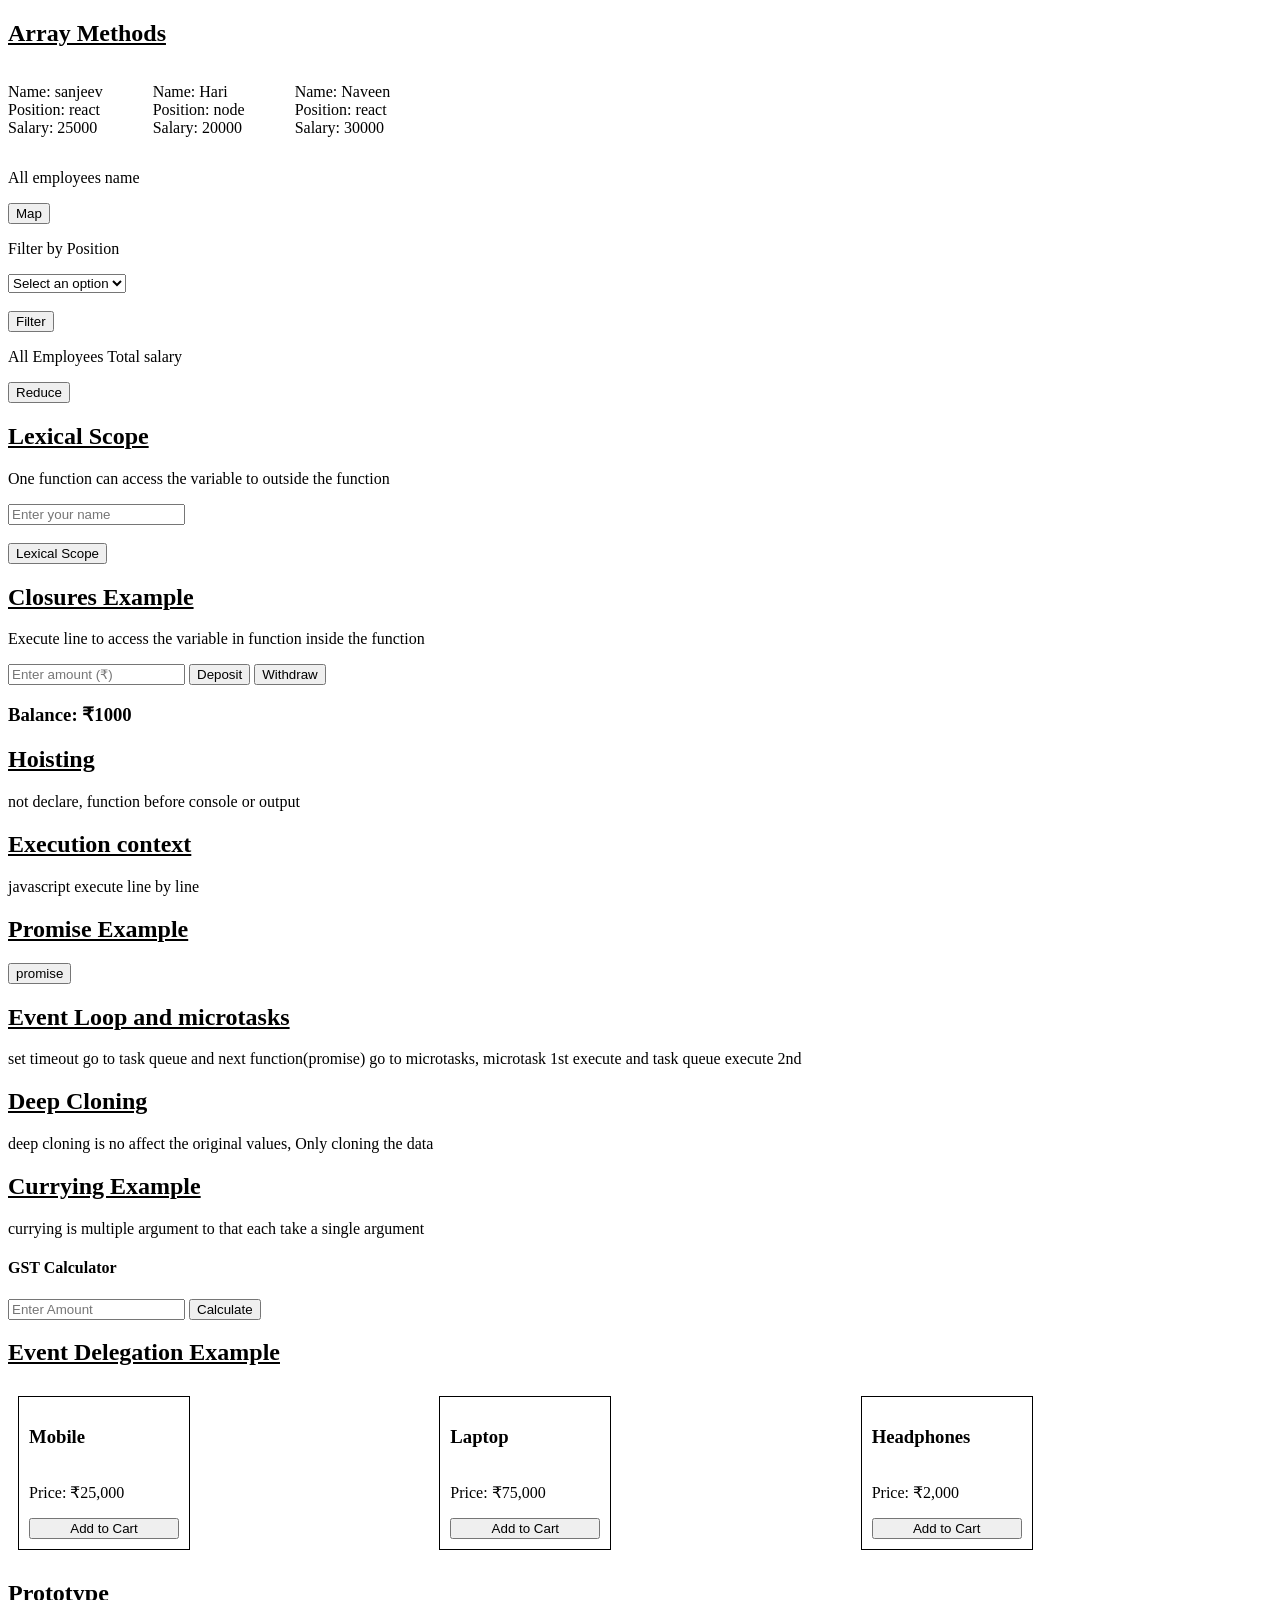
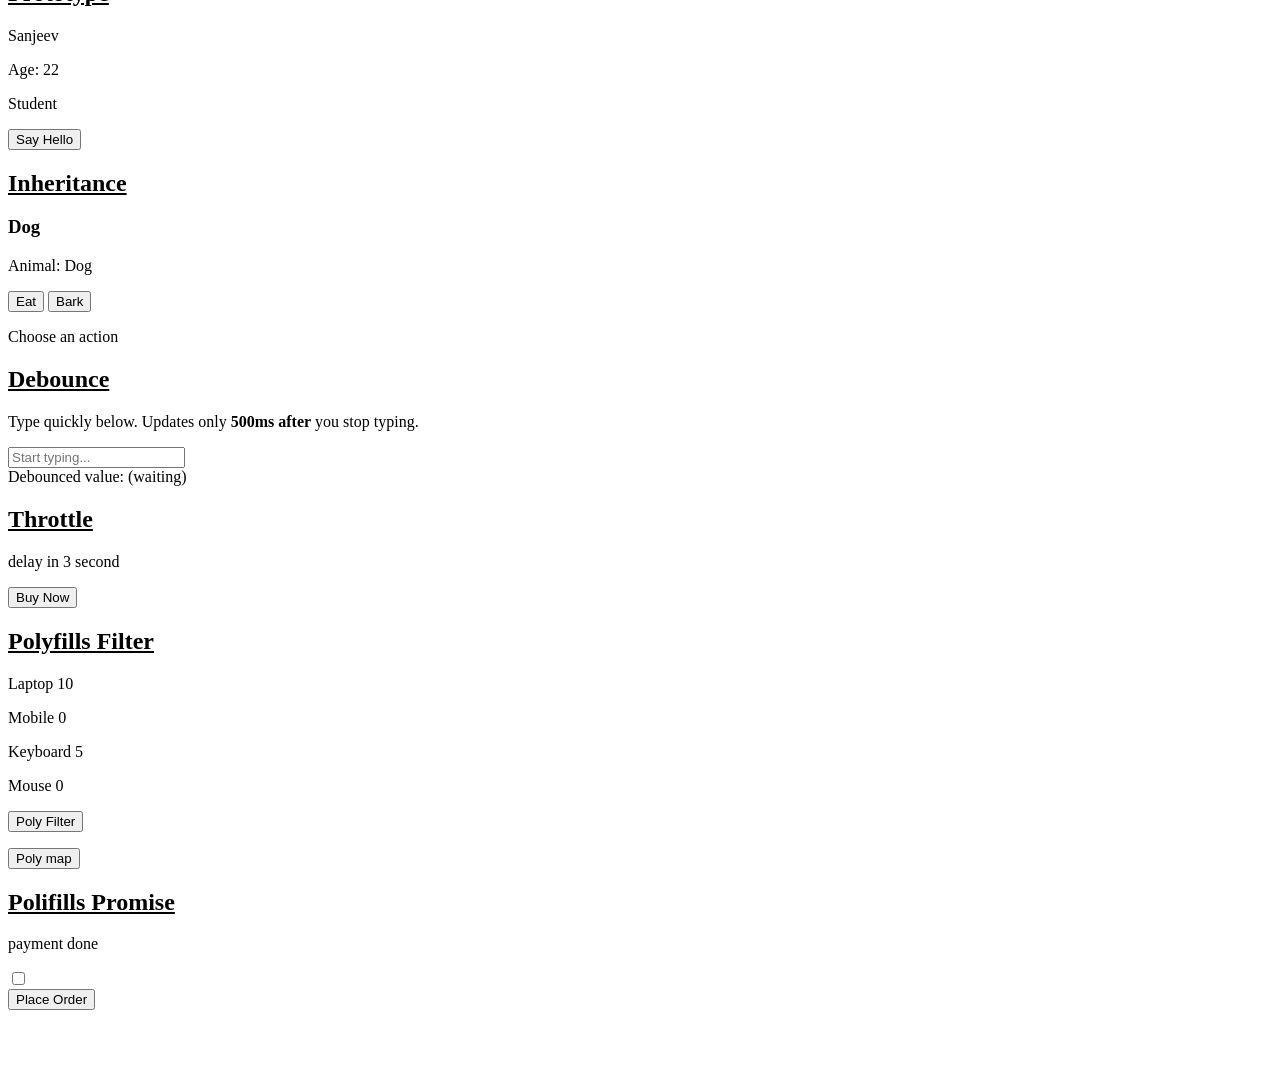
<file: index.html>
<!DOCTYPE html>
<html lang="en">

<head>
    <meta charset="UTF-8">
    <meta name="viewport" content="width=device-width, initial-scale=1.0">
    <title>javascript concept</title>
    <link rel="stylesheet" href="style.css">
</head>

<body>
    <h2>Array Methods</h2>
    <p id="arrayvalue"></p>
    <p>All employees name</p>
    <button id="btn4">Map</button><br>
    <p id="arrayoutput"></p>
    <p>Filter by Position</p>
    <select id="arrayinput" name="arrayinput">
        <option value="" disabled selected>Select an option</option>
        <option value="react">react</option>
        <option value="node">node</option>
    </select>
    <br><br>
    <button id="btn2">Filter</button><br>
    <p id="arrayoutput1"></p>
    <p>All Employees Total salary</p>
    <button id="btn3">Reduce</button>
    <p id="arrayoutput2"></p>
    <!-- -------------------------------------------------------------------------- -->
    <!-- Lexical Scope -->
    <h2>Lexical Scope</h2>
    <p>One function can access the variable to outside the function</p>
    <input type="text" id="nameInput" placeholder="Enter your name" /><br><br>
    <button id="lexicalBtn">Lexical Scope</button>
    <p id="lexicalOutput"></p>
    <!-- Closures -->
    <div>
        <h2>Closures Example</h2>
        <p>Execute line to access the variable in function inside the function</p>
        <input type="number" id="moneyInput" placeholder="Enter amount (₹)" />
        <button id="depositBtn">Deposit</button>
        <button id="withdrawBtn">Withdraw</button>
    </div>

    <h3 id="currentBalance">Balance: ₹1000</h3>
    <div id="transactionLog"></div>

    <!-- Hoisting and execution context     -->
    <h2>Hoisting </h2>
    <p></p>not declare, function before console or output </p>
    <h2>Execution context </h2>
    <p>javascript execute line by line</p>
    <!-- --------------------------------------------------------- -->
    <h2>Promise Example</h2>
    <button id="btn">promise</button>
    <p id="promise"></p>
    <h2>Event Loop and microtasks</h2>
    <p> set timeout go to task queue and next function(promise) go to microtasks,
        microtask 1st execute and task queue execute 2nd
    </p>
    <!-- ------------------------------------------------------------------------------- -->
    <h2>Deep Cloning</h2>
    <p>deep cloning is no affect the original values, Only cloning the data</p>
    <!-- curring -->
    <h2>Currying Example</h2>
    <p>currying is multiple argument to that each take a single argument
    </p>
    <h4>GST Calculator</h4>
    <input type="text" id="input1" placeholder="Enter Amount">
    <button id="btn1">Calculate</button>
    <div id="taxvalue" class="taxvalue"></div>

    <!-- Event Delegation Example -->
    <h2>Event Delegation Example</h2>
    <div id="product-container">
        <div class="product">
            <h3>Mobile</h3>
            <p>Price: ₹25,000</p>
            <button class="add-cart">Add to Cart</button>
        </div>
        <div class="product">
            <h3>Laptop</h3>
            <p>Price: ₹75,000</p>
            <button class="add-cart">Add to Cart</button>
        </div>
        <div class="product">
            <h3>Headphones</h3>
            <p>Price: ₹2,000</p>
            <button class="add-cart">Add to Cart</button>
        </div>
        <div id="eventdelegation" class="eventdelegation"></div>
    </div>
    <h2>Prototype</h2>
    <div class="card">
        <p id="name"></p>
        <p id="age"></p>
        <p id="role">Student</p>
        <button onclick="showGreeting()">
            Say Hello
        </button>
        <p id="message"></p>
    </div>
    <h2>Inheritance</h2>
    <div class="card">
        <h3>Dog</h3>
        <p>Animal: Dog</p>
        <button onclick="myDog.eat()">
            Eat
        </button>
        <button onclick="myDog.bark()">
            Bark
        </button>
        <p id="result">Choose an action</p>
    </div>

      <div class="box">
    <h2>Debounce</h2>
    <p>Type quickly below. Updates only <strong>500ms after</strong> you stop typing.</p>
    <input type="text" id="searchInput" placeholder="Start typing..." />
    <div class="output" id="debounceOutput">Debounced value: (waiting)</div>
  </div>

    <h2>Throttle</h2>
    <p>delay in 3 second</p>

    <button id="buyBtn">Buy Now</button>
    <p id="result11"></p>

    <h2>Polyfills Filter</h2>
<P id="polyfilterdata"></P>
    <button id="polybtn">Poly Filter</button>
   
    <p id="polyfilteroutput"></p>
     <button id="polybtn1">Poly map</button>
    <p id="polyoutput1"></p>

    <h2>Polifills Promise</h2>
    <p>payment done</p>
<input type="checkbox" value="false" id="polypromiseinput" placeholder="Enter true or false"><br>
<button id="orderBtn">Place Order</button>

<div id="output11"></div><br>
<br><br>
    <script src="script.js"></script>
    <script src="script.js"></script>
</body>

</html>
</file>
<file: style.css>
#product-container{
    display:grid;
    grid-template-columns: repeat(3, 1fr);
}
.product{
    border: 1px solid black;
    padding: 10px;
    margin: 10px;
    width: 150px;
    display:grid;
}
h2{
      text-decoration: underline;
}
#arrayvalue{
    display: flex;
    gap: 50px;
}
#arrayoutput,#arrayoutput1,#arrayoutput2{
    color: green;
}
#lexicalOutput{
    color: blueviolet;
}
#promise{
    color: blue;
}
#polyfilteroutput{
    color: green;
}
#polyoutput1{
    color: blue;
}
</file>
